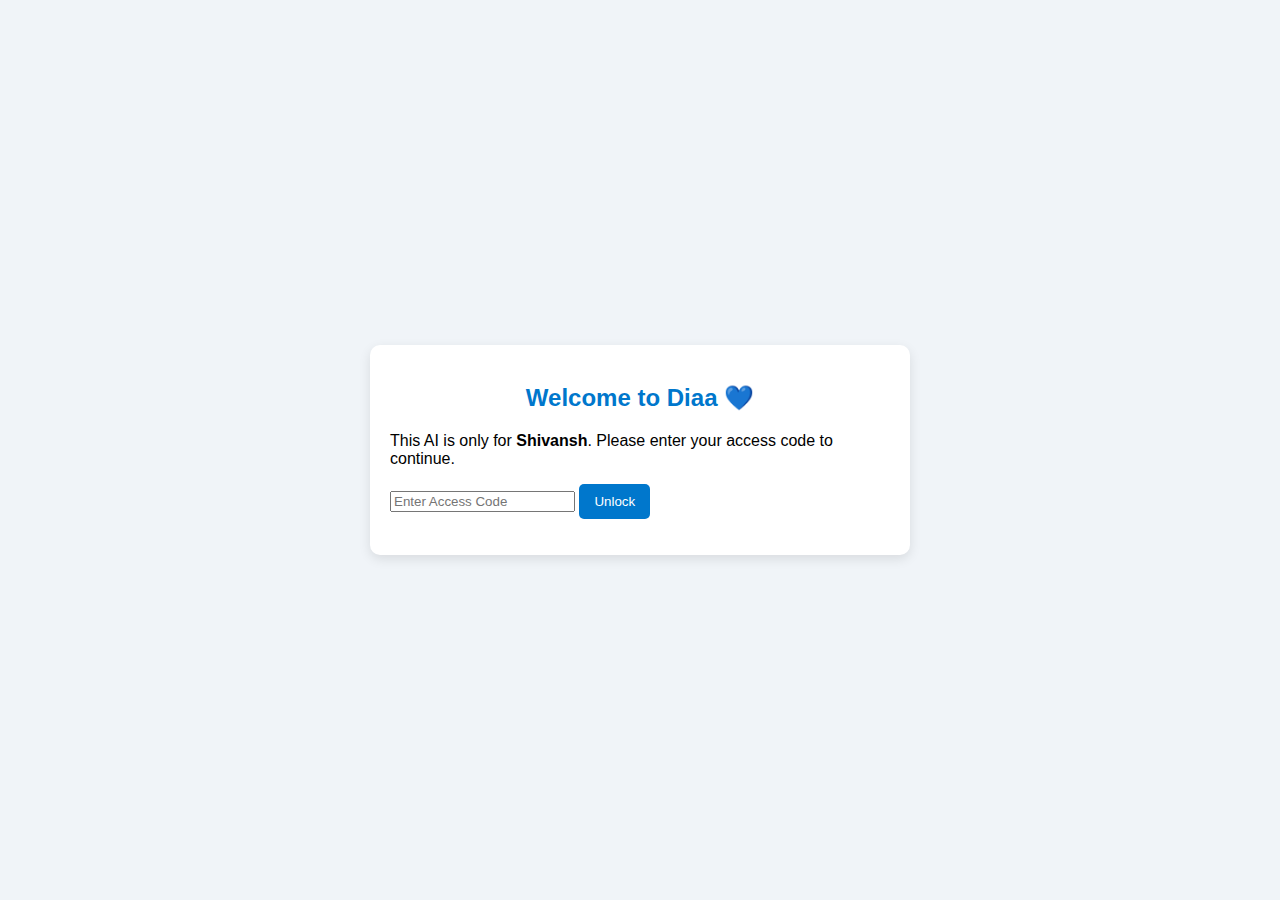
<file: index.html>
<!DOCTYPE html>
<html lang="en">
<head>
  <meta charset="UTF-8">
  <title>Welcome to Diaa</title>
  <link rel="stylesheet" href="style.css">
</head>
<body>
  <div class="container">
    <h2>Welcome to Diaa 💙</h2>
    <p>This AI is only for <strong>Shivansh</strong>. Please enter your access code to continue.</p>
    <input type="password" id="passcode" placeholder="Enter Access Code">
    <button onclick="verifyCode()">Unlock</button>
    <p id="message" style="color:red; margin-top:10px;"></p>
  </div>

  <script>
    function verifyCode() {
      const code = document.getElementById("passcode").value;
      const correctCode = "2040"; // 🔐 You can change this to any secret

      if (code === correctCode) {
        window.location.href = "chat.html"; // Your main Diaa chat file
      } else {
        document.getElementById("message").innerText = "❌ Access Denied – Diaa is only for Shivansh.";
      }
    }
  </script>
</body>
</html>
</file>
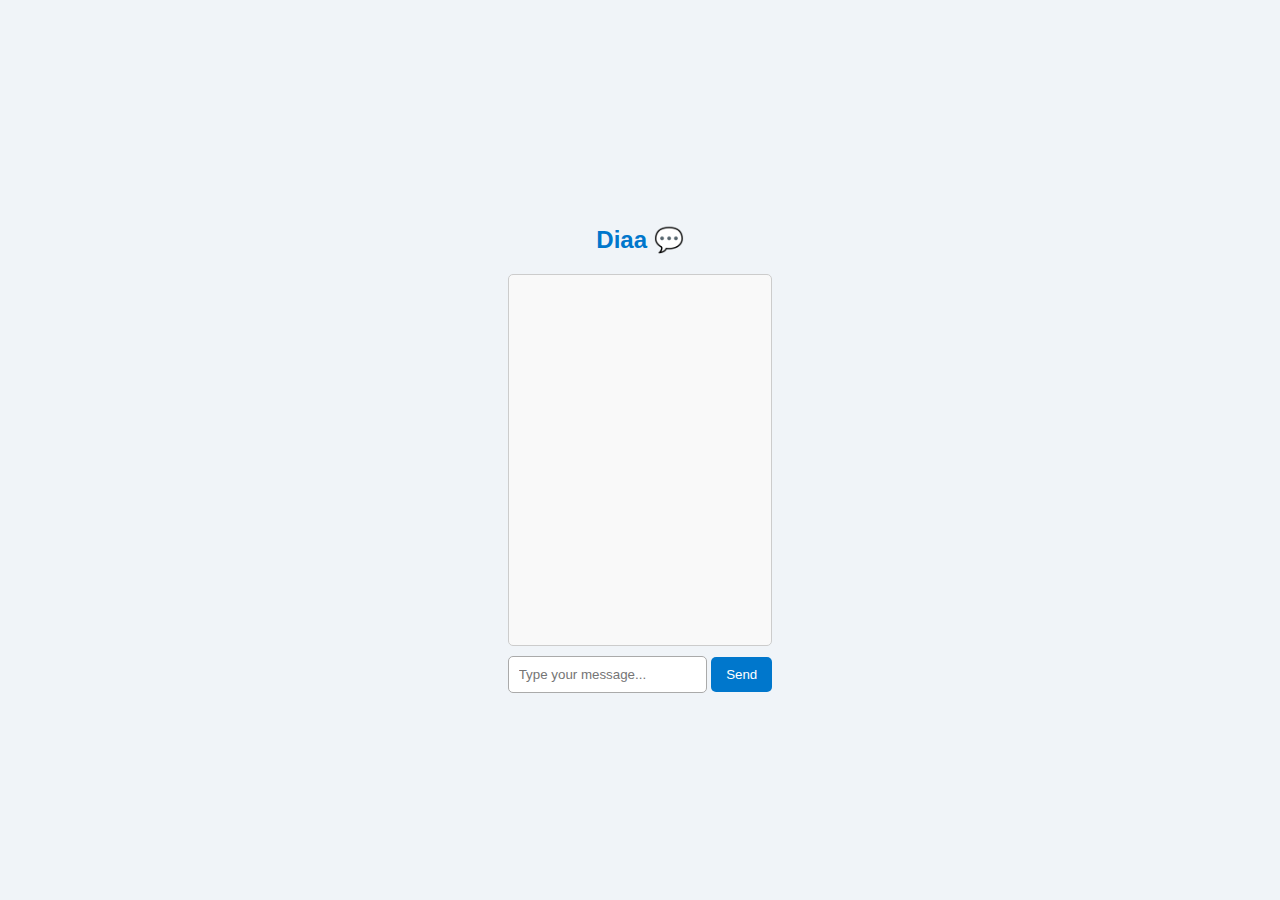
<file: chat.html>
<!DOCTYPE html>
<html lang="en">
<head>
  <meta charset="UTF-8">
  <title>Chat with Diaa 💙</title>
  <link rel="stylesheet" href="style.css">
</head>
<body>
  <div class="chat-container">
    <h2>Diaa 💬</h2>
    <div id="chat-box"></div>
    <input type="text" id="user-input" placeholder="Type your message...">
    <button onclick="sendMessage()">Send</button>
  </div>
  <script src="script.js"></script>
</body>
</html>
</file>
<file: style.css>
body {
  font-family: 'Segoe UI', sans-serif;
  background: #f0f4f8;
  display: flex;
  justify-content: center;
  align-items: center;
  height: 100vh;
  margin: 0;
}

.container {
  width: 90%;
  max-width: 500px;
  background: white;
  border-radius: 10px;
  box-shadow: 0 4px 12px rgba(0,0,0,0.1);
  padding: 20px;
}

h2 {
  text-align: center;
  color: #0077cc;
  margin-bottom: 20px;
}

#chat-box {
  height: 350px;
  overflow-y: auto;
  border: 1px solid #ccc;
  padding: 10px;
  margin-bottom: 10px;
  border-radius: 5px;
  background: #f9f9f9;
}

.input-section {
  display: flex;
  gap: 10px;
}

#user-input {
  flex: 1;
  padding: 10px;
  border: 1px solid #aaa;
  border-radius: 5px;
}

button {
  padding: 10px 15px;
  background-color: #0077cc;
  color: white;
  border: none;
  border-radius: 5px;
  cursor: pointer;
}
</file>
